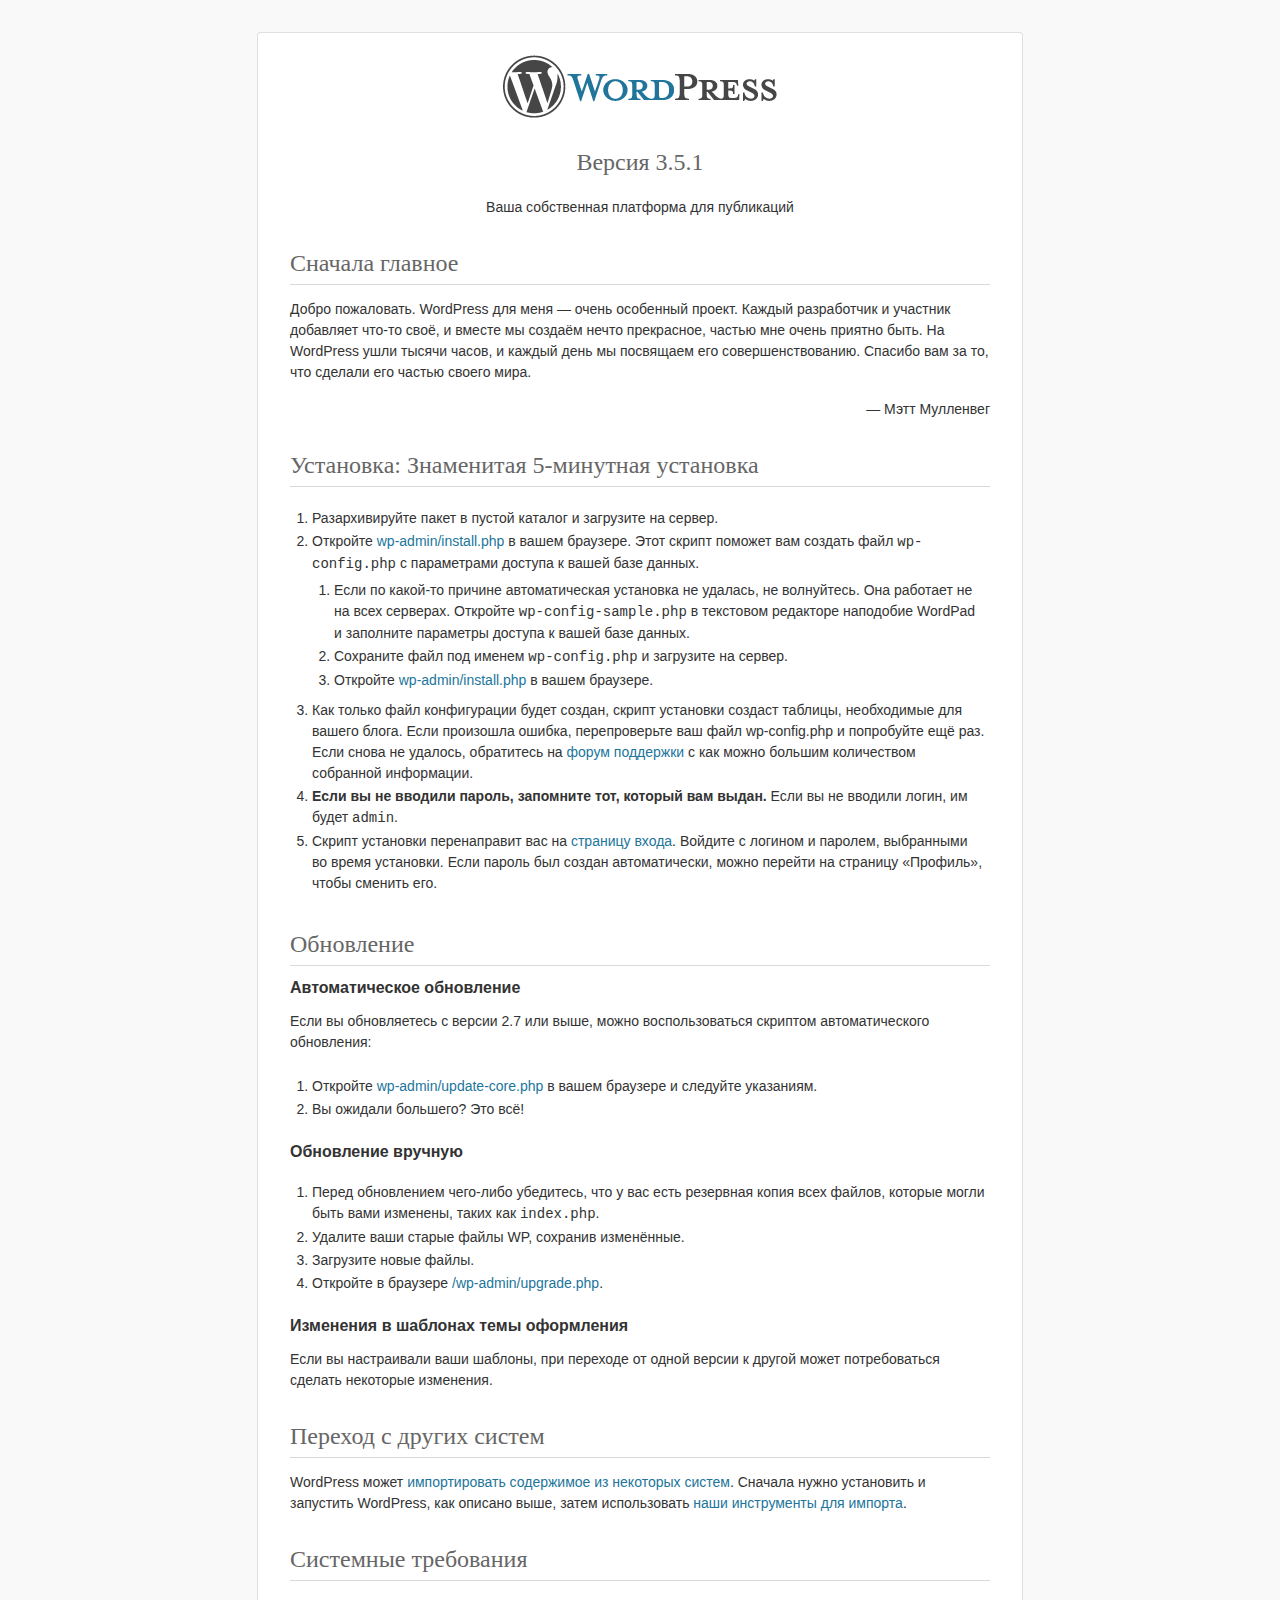
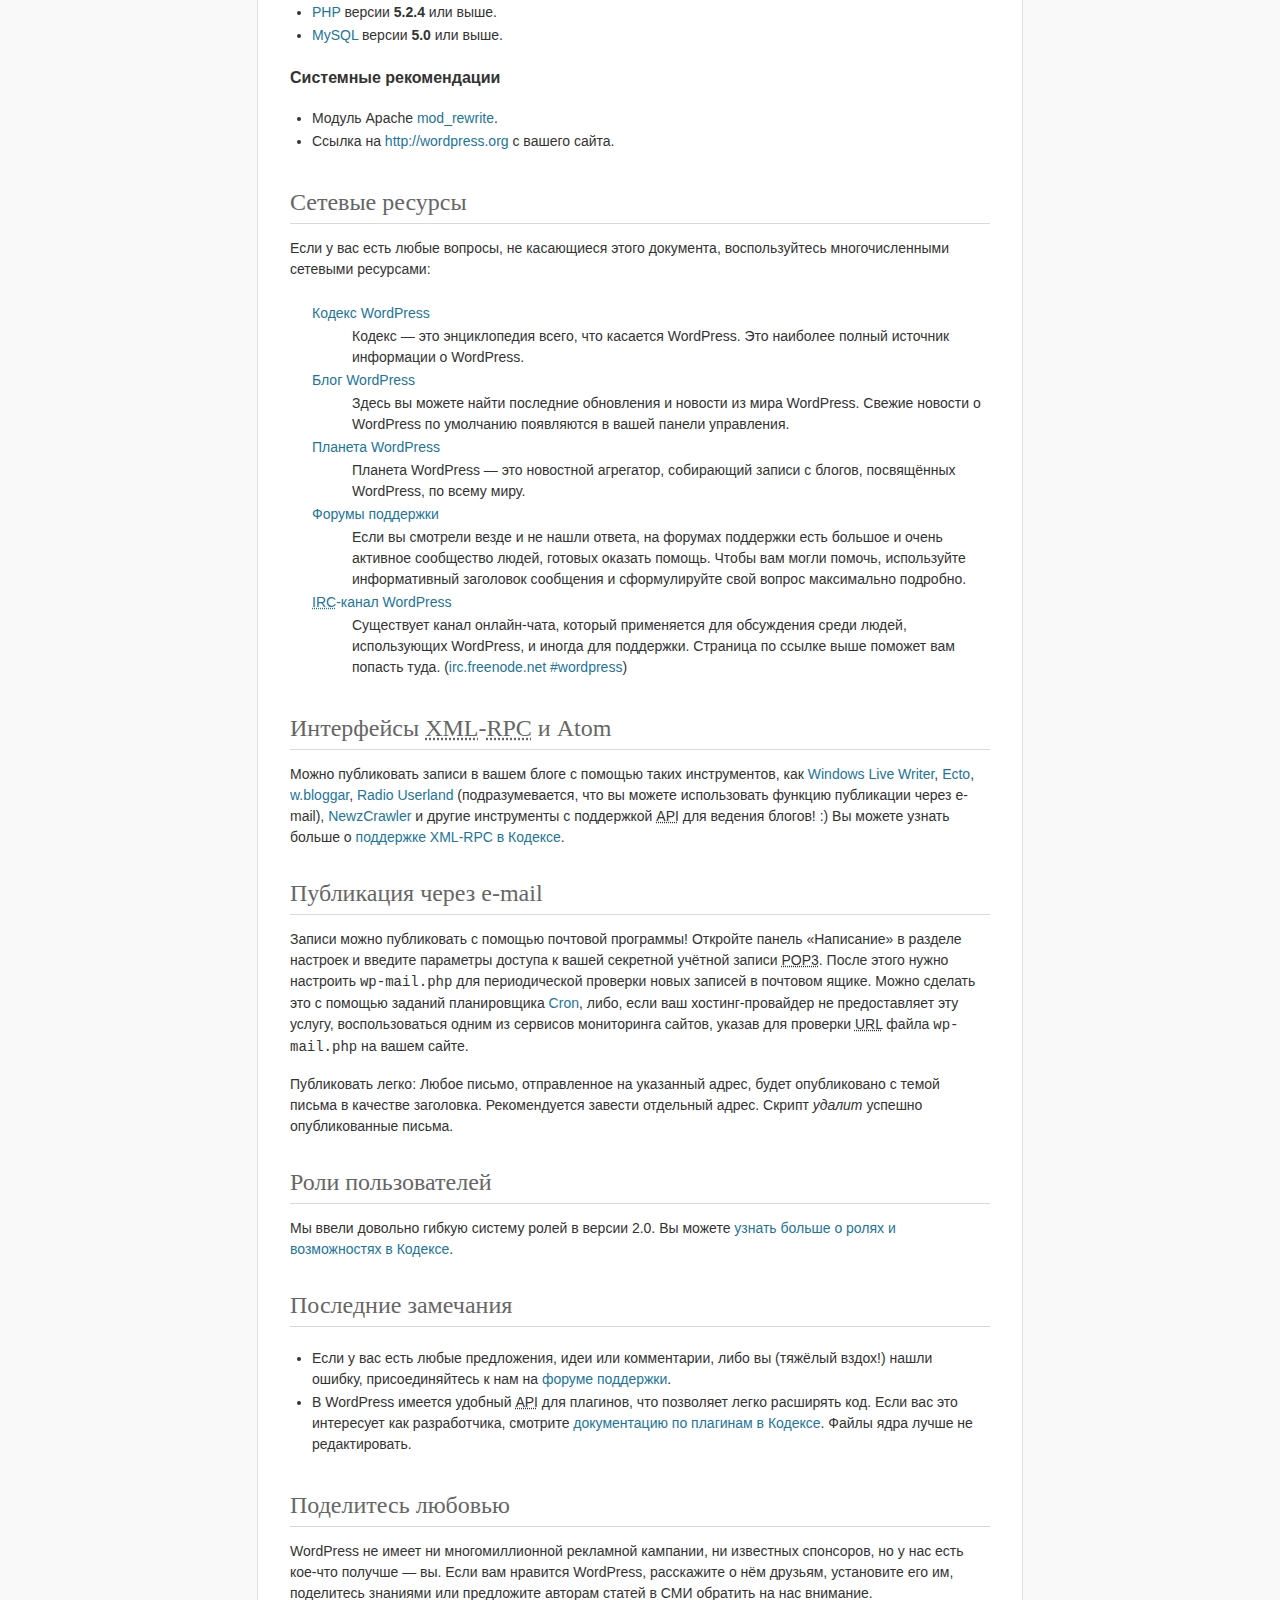
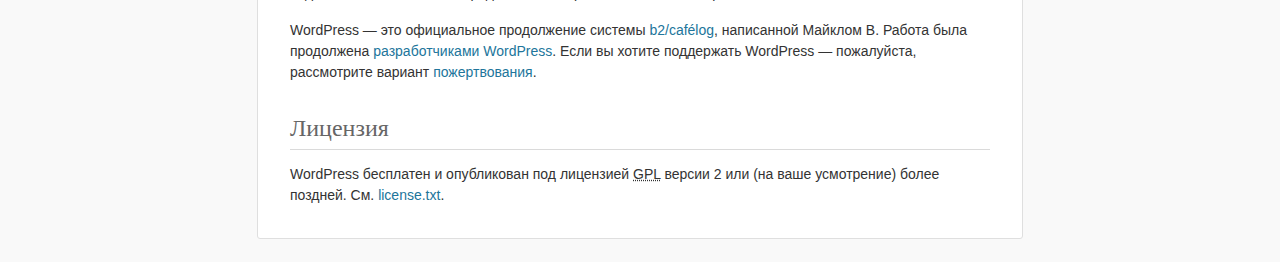
<file: stroika-new/readme.html>
<!DOCTYPE html PUBLIC "-//W3C//DTD XHTML 1.0 Strict//EN" "http://www.w3.org/TR/xhtml1/DTD/xhtml1-strict.dtd">
<html xmlns="http://www.w3.org/1999/xhtml">
<head>
	<meta http-equiv="Content-Type" content="text/html; charset=utf-8" />
	<title>WordPress &#8250; ReadMe</title>
	<link rel="stylesheet" href="wp-admin/css/install.css?ver=20100228" type="text/css" />
</head>
<body>
<h1 id="logo">
	<a href="http://wordpress.org/"><img alt="WordPress" src="wp-admin/images/wordpress-logo.png" /></a>
	<br /> Версия 3.5.1
</h1>
<p style="text-align: center">Ваша собственная платформа для публикаций</p>

<h1>Сначала главное</h1>
<p>Добро пожаловать. WordPress для меня &#8212; очень особенный проект. Каждый разработчик и участник добавляет что-то своё, и вместе мы создаём нечто прекрасное, частью мне очень приятно быть. На WordPress ушли тысячи часов, и каждый день мы посвящаем его совершенствованию. Спасибо вам за то, что сделали его частью своего мира.</p>
<p style="text-align: right">&#8212; Мэтт Мулленвег</p>

<h1>Установка: Знаменитая 5-минутная установка</h1>
<ol>
	<li>Разархивируйте пакет в пустой каталог и загрузите на сервер.</li>
	<li>Откройте <span class="file"><a href="wp-admin/install.php">wp-admin/install.php</a></span> в вашем браузере. Этот скрипт поможет вам создать файл <code>wp-config.php</code> с параметрами доступа к вашей базе данных.
		<ol>
			<li>Если по какой-то причине автоматическая установка не удалась, не волнуйтесь. Она работает не на всех серверах. Откройте <code>wp-config-sample.php</code> в текстовом редакторе наподобие WordPad и заполните параметры доступа к вашей базе данных.</li>
			<li>Сохраните файл под именем <code>wp-config.php</code> и загрузите на сервер.</li>
			<li>Откройте <span class="file"><a href="wp-admin/install.php">wp-admin/install.php</a></span> в вашем браузере.</li>
		</ol>
	</li>
	<li>Как только файл конфигурации будет создан, скрипт установки создаст таблицы, необходимые для вашего блога. Если произошла ошибка, перепроверьте ваш файл <span class="file">wp-config.php</span> и попробуйте ещё раз. Если снова не удалось, обратитесь на <a href="http://ru.forums.wordpress.org/">форум поддержки</a> с как можно большим количеством собранной информации.</li>
	<li><strong>Если вы не вводили пароль, запомните тот, который вам выдан.</strong> Если вы не вводили логин, им будет <code>admin</code>.</li>
	<li> Скрипт установки перенаправит вас на <a href="wp-login.php">страницу входа</a>. Войдите с логином и паролем, выбранными во время установки. Если пароль был создан автоматически, можно перейти на страницу &laquo;Профиль&raquo;, чтобы сменить его.</li>
</ol>

<h1>Обновление</h1>
<h2>Автоматическое обновление</h2>
<p>Если вы обновляетесь с версии 2.7 или выше, можно воспользоваться скриптом автоматического обновления:</p>
<ol>
	<li>Откройте <span class="file"><a href="wp-admin/update-core.php">wp-admin/update-core.php</a></span> в вашем браузере и следуйте указаниям.</li>
	<li>Вы ожидали большего? Это всё!</li>
</ol>

<h2>Обновление вручную</h2>
<ol>
	<li>Перед обновлением чего-либо убедитесь, что у вас есть резервная копия всех файлов, которые могли быть вами изменены, таких как <code>index.php</code>.</li>
	<li>Удалите ваши старые файлы WP, сохранив изменённые.</li>
	<li>Загрузите новые файлы.</li>
	<li>Откройте в браузере <span class="file"><a href="wp-admin/upgrade.php">/wp-admin/upgrade.php</a>.</span></li>
</ol>

<h2>Изменения в шаблонах темы оформления</h2>
<p>Если вы настраивали ваши шаблоны, при переходе от одной версии к другой может потребоваться сделать некоторые изменения.</p>

<h1>Переход с других систем</h1>
<p>WordPress может <a href="http://codex.wordpress.org/Importing_Content">импортировать содержимое из некоторых систем</a>. Сначала нужно установить и запустить WordPress, как описано выше, затем использовать <a href="wp-admin/import.php" title="Импорт в WordPress">наши инструменты для импорта</a>.</p>

<h1>Системные требования</h1>
<ul>
	<li><a href="http://php.net/">PHP</a> версии <strong>5.2.4</strong> или выше.</li>
	<li><a href="http://www.mysql.com/">MySQL</a> версии <strong>5.0</strong> или выше.</li>
</ul>

<h2>Системные рекомендации</h2>
<ul>
	<li>Модуль Apache <a href="http://httpd.apache.org/docs/2.2/mod/mod_rewrite.html">mod_rewrite</a>.</li>
	<li>Ссылка на <a href="http://wordpress.org/">http://wordpress.org</a> c вашего сайта.</li>
</ul>

<h1>Сетевые ресурсы</h1>
<p>Если у вас есть любые вопросы, не касающиеся этого документа, воспользуйтесь многочисленными сетевыми ресурсами:</p>
<dl>
	<dt><a href="http://codex.wordpress.org/Заглавная_страница">Кодекс WordPress</a></dt>
		<dd>Кодекс &#8212; это энциклопедия всего, что касается WordPress. Это наиболее полный источник информации о WordPress.</dd>
	<dt><a href="http://wordpress.org/news/">Блог WordPress</a></dt>
		<dd>Здесь вы можете найти последние обновления и новости из мира WordPress. Свежие новости о WordPress по умолчанию появляются в вашей панели управления.</dd>
	<dt><a href="http://planet.wordpress.org/">Планета WordPress </a></dt>
		<dd>Планета WordPress &#8212; это новостной агрегатор, собирающий записи с блогов, посвящённых WordPress, по всему миру.</dd>
	<dt><a href="http://ru.forums.wordpress.org/">Форумы поддержки</a></dt>
		<dd>Если вы смотрели везде и не нашли ответа, на форумах поддержки есть большое и очень активное сообщество людей, готовых оказать помощь. Чтобы вам могли помочь, используйте информативный заголовок сообщения и сформулируйте свой вопрос максимально подробно.</dd>
	<dt><a href="http://codex.wordpress.org/IRC"><abbr title="Internet Relay Chat">IRC</abbr>-канал WordPress</a></dt>
		<dd>Существует канал онлайн-чата, который применяется для обсуждения среди людей, использующих WordPress, и иногда для поддержки. Страница по ссылке выше поможет вам попасть туда. (<a href="irc://irc.freenode.net/wordpress">irc.freenode.net #wordpress</a>)</dd>
</dl>

<h1>Интерфейсы <abbr title="eXtensible Markup Language">XML</abbr>-<abbr title="Remote Procedure Call">RPC</abbr> и Atom</h1>
<p>Можно публиковать записи в вашем блоге с помощью таких инструментов, как <a href="http://download.live.com/writer">Windows Live Writer</a>, <a href="http://illuminex.com/ecto/">Ecto</a>, <a href="http://bloggar.com/">w.bloggar</a>, <a href="http://radio.userland.com">Radio Userland</a> (подразумевается, что вы можете использовать функцию публикации через e-mail), <a href="http://www.newzcrawler.com/">NewzCrawler</a> и другие инструменты с поддержкой <abbr title="application programming interface">API</abbr> для ведения блогов! :) Вы можете узнать больше о <a href="http://codex.wordpress.org/XML-RPC_Support">поддержке <abbr>XML</abbr>-<abbr>RPC</abbr> в Кодексе</a>.</p>

<h1>Публикация через e-mail</h1>
<p>Записи можно публиковать с помощью почтовой программы! Откройте панель &laquo;Написание&raquo; в разделе настроек и введите параметры доступа к вашей секретной учётной записи <abbr title="Post Office Protocol version 3">POP3</abbr>. После этого нужно настроить <code>wp-mail.php</code> для периодической проверки новых записей в почтовом ящике. Можно сделать это с помощью заданий планировщика <a href="http://en.wikipedia.org/wiki/Cron">Cron</a>, либо, если ваш хостинг-провайдер не предоставляет эту услугу, воспользоваться одним из сервисов мониторинга сайтов, указав для проверки <abbr title="Uniform Resource Locator">URL</abbr> файла <code>wp-mail.php</code> на вашем сайте.</p>
<p>Публиковать легко: Любое письмо, отправленное на указанный адрес, будет опубликовано с темой письма в качестве заголовка. Рекомендуется завести отдельный адрес. Скрипт <em>удалит</em> успешно опубликованные письма.</p>

<h1>Роли пользователей</h1>
<p>Мы ввели довольно гибкую систему ролей в версии 2.0. Вы можете <a href="http://codex.wordpress.org/Roles_and_Capabilities" title="Роли и возможности в WordPress">узнать больше о ролях и возможностях в Кодексе</a>.</p>

<h1>Последние замечания</h1>
<ul>
	<li>Если у вас есть любые предложения, идеи или комментарии, либо вы (тяжёлый вздох!) нашли ошибку, присоединяйтесь к нам на <a href="http://ru.forums.wordpress.org/">форуме поддержки</a>.</li>
	<li>В WordPress имеется удобный <abbr title="application programming interface">API</abbr> для плагинов, что позволяет легко расширять код. Если вас это интересует как разработчика, смотрите <a href="http://codex.wordpress.org/Plugin_API" title="API WordPress для плагинов">документацию по плагинам в Кодексе</a>. Файлы ядра лучше не редактировать.</li>
</ul>

<h1>Поделитесь любовью</h1>
<p>WordPress не имеет ни многомиллионной рекламной кампании, ни известных спонсоров, но у нас есть кое-что получше &#8212; вы. Если вам нравится WordPress, расскажите о нём друзьям, установите его им, поделитесь знаниями или предложите авторам статей в СМИ обратить на нас внимание.</p>

<p>WordPress &#8212; это официальное продолжение системы <a href="http://cafelog.com/">b2/caf&#233;log</a>, написанной Майклом В. Работа была продолжена <a href="http://wordpress.org/about/">разработчиками WordPress</a>. Если вы хотите поддержать WordPress &#8212; пожалуйста, рассмотрите вариант <a href="http://wordpress.org/donate/" title="Пожертвования для WordPress">пожертвования</a>.</p>

<h1>Лицензия</h1>
<p>WordPress бесплатен и опубликован под лицензией <abbr title="GNU General Public License">GPL</abbr> версии 2 или (на ваше усмотрение) более поздней. См. <a href="license.txt">license.txt</a>.</p>

</body>
</html>
</file>
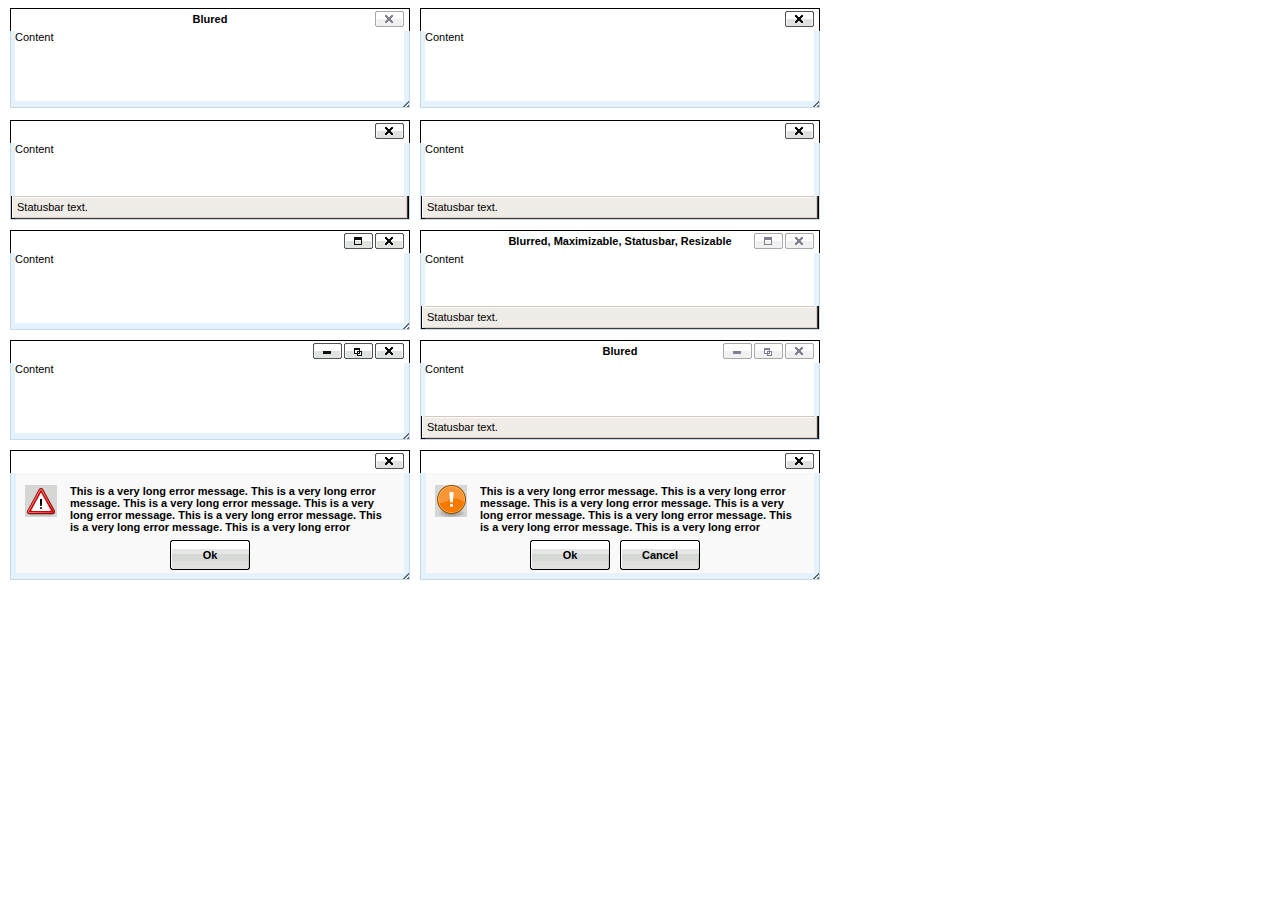
<file: stroika-new/wp-includes/js/tinymce/plugins/inlinepopups/template.htm>
<!-- <!DOCTYPE html PUBLIC "-//W3C//DTD XHTML 1.0 Strict//EN" "http://www.w3.org/TR/xhtml1/DTD/xhtml1-strict.dtd"> -->
<html xmlns="http://www.w3.org/1999/xhtml">
<head>
<title>Template for dialogs</title>
<link rel="stylesheet" type="text/css" href="skins/clearlooks2/window.css?ver=358-20121205" />
</head>
<body>

<div class="mceEditor">
	<div class="clearlooks2" style="width:400px; height:100px; left:10px;">
		<div class="mceWrapper">
			<div class="mceTop">
				<div class="mceLeft"></div>
				<div class="mceCenter"></div>
				<div class="mceRight"></div>
				<span>Blured</span>
			</div>

			<div class="mceMiddle">
				<div class="mceLeft"></div>
				<span>Content</span>
				<div class="mceRight"></div>
			</div>

			<div class="mceBottom">
				<div class="mceLeft"></div>
				<div class="mceCenter"></div>
				<div class="mceRight"></div>
				<span>Statusbar text.</span>
			</div>

			<a class="mceMove" href="#"></a>
			<a class="mceMin" href="#"></a>
			<a class="mceMax" href="#"></a>
			<a class="mceMed" href="#"></a>
			<a class="mceClose" href="#"></a>
			<a class="mceResize mceResizeN" href="#"></a>
			<a class="mceResize mceResizeS" href="#"></a>
			<a class="mceResize mceResizeW" href="#"></a>
			<a class="mceResize mceResizeE" href="#"></a>
			<a class="mceResize mceResizeNW" href="#"></a>
			<a class="mceResize mceResizeNE" href="#"></a>
			<a class="mceResize mceResizeSW" href="#"></a>
			<a class="mceResize mceResizeSE" href="#"></a>
		</div>
	</div>

	<div class="clearlooks2" style="width:400px; height:100px; left:420px;">
		<div class="mceWrapper mceMovable mceFocus">
			<div class="mceTop">
				<div class="mceLeft"></div>
				<div class="mceCenter"></div>
				<div class="mceRight"></div>
				<span>Focused</span>
			</div>

			<div class="mceMiddle">
				<div class="mceLeft"></div>
				<span>Content</span>
				<div class="mceRight"></div>
			</div>

			<div class="mceBottom">
				<div class="mceLeft"></div>
				<div class="mceCenter"></div>
				<div class="mceRight"></div>
				<span>Statusbar text.</span>
			</div>

			<a class="mceMove" href="#"></a>
			<a class="mceMin" href="#"></a>
			<a class="mceMax" href="#"></a>
			<a class="mceMed" href="#"></a>
			<a class="mceClose" href="#"></a>
			<a class="mceResize mceResizeN" href="#"></a>
			<a class="mceResize mceResizeS" href="#"></a>
			<a class="mceResize mceResizeW" href="#"></a>
			<a class="mceResize mceResizeE" href="#"></a>
			<a class="mceResize mceResizeNW" href="#"></a>
			<a class="mceResize mceResizeNE" href="#"></a>
			<a class="mceResize mceResizeSW" href="#"></a>
			<a class="mceResize mceResizeSE" href="#"></a>
		</div>
	</div>

	<div class="clearlooks2" style="width:400px; height:100px; left:10px; top:120px;">
		<div class="mceWrapper mceMovable mceFocus mceStatusbar">
			<div class="mceTop">
				<div class="mceLeft"></div>
				<div class="mceCenter"></div>
				<div class="mceRight"></div>
				<span>Statusbar</span>
			</div>

			<div class="mceMiddle">
				<div class="mceLeft"></div>
				<span>Content</span>
				<div class="mceRight"></div>
			</div>

			<div class="mceBottom">
				<div class="mceLeft"></div>
				<div class="mceCenter"></div>
				<div class="mceRight"></div>
				<span>Statusbar text.</span>
			</div>

			<a class="mceMove" href="#"></a>
			<a class="mceMin" href="#"></a>
			<a class="mceMax" href="#"></a>
			<a class="mceMed" href="#"></a>
			<a class="mceClose" href="#"></a>
			<a class="mceResize mceResizeN" href="#"></a>
			<a class="mceResize mceResizeS" href="#"></a>
			<a class="mceResize mceResizeW" href="#"></a>
			<a class="mceResize mceResizeE" href="#"></a>
			<a class="mceResize mceResizeNW" href="#"></a>
			<a class="mceResize mceResizeNE" href="#"></a>
			<a class="mceResize mceResizeSW" href="#"></a>
			<a class="mceResize mceResizeSE" href="#"></a>
		</div>
	</div>

	<div class="clearlooks2" style="width:400px; height:100px; left:420px; top:120px;">
		<div class="mceWrapper mceMovable mceFocus mceStatusbar mceResizable">
			<div class="mceTop">
				<div class="mceLeft"></div>
				<div class="mceCenter"></div>
				<div class="mceRight"></div>
				<span>Statusbar, Resizable</span>
			</div>

			<div class="mceMiddle">
				<div class="mceLeft"></div>
				<span>Content</span>
				<div class="mceRight"></div>
			</div>

			<div class="mceBottom">
				<div class="mceLeft"></div>
				<div class="mceCenter"></div>
				<div class="mceRight"></div>
				<span>Statusbar text.</span>
			</div>

			<a class="mceMove" href="#"></a>
			<a class="mceMin" href="#"></a>
			<a class="mceMax" href="#"></a>
			<a class="mceMed" href="#"></a>
			<a class="mceClose" href="#"></a>
			<a class="mceResize mceResizeN" href="#"></a>
			<a class="mceResize mceResizeS" href="#"></a>
			<a class="mceResize mceResizeW" href="#"></a>
			<a class="mceResize mceResizeE" href="#"></a>
			<a class="mceResize mceResizeNW" href="#"></a>
			<a class="mceResize mceResizeNE" href="#"></a>
			<a class="mceResize mceResizeSW" href="#"></a>
			<a class="mceResize mceResizeSE" href="#"></a>
		</div>
	</div>

	<div class="clearlooks2" style="width:400px; height:100px; left:10px; top:230px;">
		<div class="mceWrapper mceMovable mceFocus mceResizable mceMaximizable">
			<div class="mceTop">
				<div class="mceLeft"></div>
				<div class="mceCenter"></div>
				<div class="mceRight"></div>
				<span>Resizable, Maximizable</span>
			</div>

			<div class="mceMiddle">
				<div class="mceLeft"></div>
				<span>Content</span>
				<div class="mceRight"></div>
			</div>

			<div class="mceBottom">
				<div class="mceLeft"></div>
				<div class="mceCenter"></div>
				<div class="mceRight"></div>
				<span>Statusbar text.</span>
			</div>

			<a class="mceMove" href="#"></a>
			<a class="mceMin" href="#"></a>
			<a class="mceMax" href="#"></a>
			<a class="mceMed" href="#"></a>
			<a class="mceClose" href="#"></a>
			<a class="mceResize mceResizeN" href="#"></a>
			<a class="mceResize mceResizeS" href="#"></a>
			<a class="mceResize mceResizeW" href="#"></a>
			<a class="mceResize mceResizeE" href="#"></a>
			<a class="mceResize mceResizeNW" href="#"></a>
			<a class="mceResize mceResizeNE" href="#"></a>
			<a class="mceResize mceResizeSW" href="#"></a>
			<a class="mceResize mceResizeSE" href="#"></a>
		</div>
	</div>

	<div class="clearlooks2" style="width:400px; height:100px; left:420px; top:230px;">
		<div class="mceWrapper mceMovable mceStatusbar mceResizable mceMaximizable">
			<div class="mceTop">
				<div class="mceLeft"></div>
				<div class="mceCenter"></div>
				<div class="mceRight"></div>
				<span>Blurred, Maximizable, Statusbar, Resizable</span>
			</div>

			<div class="mceMiddle">
				<div class="mceLeft"></div>
				<span>Content</span>
				<div class="mceRight"></div>
			</div>

			<div class="mceBottom">
				<div class="mceLeft"></div>
				<div class="mceCenter"></div>
				<div class="mceRight"></div>
				<span>Statusbar text.</span>
			</div>

			<a class="mceMove" href="#"></a>
			<a class="mceMin" href="#"></a>
			<a class="mceMax" href="#"></a>
			<a class="mceMed" href="#"></a>
			<a class="mceClose" href="#"></a>
			<a class="mceResize mceResizeN" href="#"></a>
			<a class="mceResize mceResizeS" href="#"></a>
			<a class="mceResize mceResizeW" href="#"></a>
			<a class="mceResize mceResizeE" href="#"></a>
			<a class="mceResize mceResizeNW" href="#"></a>
			<a class="mceResize mceResizeNE" href="#"></a>
			<a class="mceResize mceResizeSW" href="#"></a>
			<a class="mceResize mceResizeSE" href="#"></a>
		</div>
	</div>

	<div class="clearlooks2" style="width:400px; height:100px; left:10px; top:340px;">
		<div class="mceWrapper mceMovable mceFocus mceResizable mceMaximized mceMinimizable mceMaximizable">
			<div class="mceTop">
				<div class="mceLeft"></div>
				<div class="mceCenter"></div>
				<div class="mceRight"></div>
				<span>Maximized, Maximizable, Minimizable</span>
			</div>

			<div class="mceMiddle">
				<div class="mceLeft"></div>
				<span>Content</span>
				<div class="mceRight"></div>
			</div>

			<div class="mceBottom">
				<div class="mceLeft"></div>
				<div class="mceCenter"></div>
				<div class="mceRight"></div>
				<span>Statusbar text.</span>
			</div>

			<a class="mceMove" href="#"></a>
			<a class="mceMin" href="#"></a>
			<a class="mceMax" href="#"></a>
			<a class="mceMed" href="#"></a>
			<a class="mceClose" href="#"></a>
			<a class="mceResize mceResizeN" href="#"></a>
			<a class="mceResize mceResizeS" href="#"></a>
			<a class="mceResize mceResizeW" href="#"></a>
			<a class="mceResize mceResizeE" href="#"></a>
			<a class="mceResize mceResizeNW" href="#"></a>
			<a class="mceResize mceResizeNE" href="#"></a>
			<a class="mceResize mceResizeSW" href="#"></a>
			<a class="mceResize mceResizeSE" href="#"></a>
		</div>
	</div>

	<div class="clearlooks2" style="width:400px; height:100px; left:420px; top:340px;">
		<div class="mceWrapper mceMovable mceStatusbar mceResizable mceMaximized mceMinimizable mceMaximizable">
			<div class="mceTop">
				<div class="mceLeft"></div>
				<div class="mceCenter"></div>
				<div class="mceRight"></div>
				<span>Blured</span>
			</div>

			<div class="mceMiddle">
				<div class="mceLeft"></div>
				<span>Content</span>
				<div class="mceRight"></div>
			</div>

			<div class="mceBottom">
				<div class="mceLeft"></div>
				<div class="mceCenter"></div>
				<div class="mceRight"></div>
				<span>Statusbar text.</span>
			</div>

			<a class="mceMove" href="#"></a>
			<a class="mceMin" href="#"></a>
			<a class="mceMax" href="#"></a>
			<a class="mceMed" href="#"></a>
			<a class="mceClose" href="#"></a>
			<a class="mceResize mceResizeN" href="#"></a>
			<a class="mceResize mceResizeS" href="#"></a>
			<a class="mceResize mceResizeW" href="#"></a>
			<a class="mceResize mceResizeE" href="#"></a>
			<a class="mceResize mceResizeNW" href="#"></a>
			<a class="mceResize mceResizeNE" href="#"></a>
			<a class="mceResize mceResizeSW" href="#"></a>
			<a class="mceResize mceResizeSE" href="#"></a>
		</div>
	</div>

	<div class="clearlooks2" style="width:400px; height:130px; left:10px; top:450px;">
		<div class="mceWrapper mceMovable mceFocus mceModal mceAlert">
			<div class="mceTop">
				<div class="mceLeft"></div>
				<div class="mceCenter"></div>
				<div class="mceRight"></div>
				<span>Alert</span>
			</div>

			<div class="mceMiddle">
				<div class="mceLeft"></div>
				<span>
					This is a very long error message. This is a very long error message.
					This is a very long error message. This is a very long error message.
					This is a very long error message. This is a very long error message.
					This is a very long error message. This is a very long error message.
					This is a very long error message. This is a very long error message.
					This is a very long error message. This is a very long error message.
				</span>
				<div class="mceRight"></div>
				<div class="mceIcon"></div>
			</div>

			<div class="mceBottom">
				<div class="mceLeft"></div>
				<div class="mceCenter"></div>
				<div class="mceRight"></div>
			</div>

			<a class="mceMove" href="#"></a>
			<a class="mceButton mceOk" href="#">Ok</a>
			<a class="mceClose" href="#"></a>
		</div>
	</div>

	<div class="clearlooks2" style="width:400px; height:130px; left:420px; top:450px;">
		<div class="mceWrapper mceMovable mceFocus mceModal mceConfirm">
			<div class="mceTop">
				<div class="mceLeft"></div>
				<div class="mceCenter"></div>
				<div class="mceRight"></div>
				<span>Confirm</span>
			</div>

			<div class="mceMiddle">
				<div class="mceLeft"></div>
				<span>
					This is a very long error message. This is a very long error message.
					This is a very long error message. This is a very long error message.
					This is a very long error message. This is a very long error message.
					This is a very long error message. This is a very long error message.
					This is a very long error message. This is a very long error message.
					This is a very long error message. This is a very long error message.
					</span>
				<div class="mceRight"></div>
				<div class="mceIcon"></div>
			</div>

			<div class="mceBottom">
				<div class="mceLeft"></div>
				<div class="mceCenter"></div>
				<div class="mceRight"></div>
			</div>

			<a class="mceMove" href="#"></a>
			<a class="mceButton mceOk" href="#">Ok</a>
			<a class="mceButton mceCancel" href="#">Cancel</a>
			<a class="mceClose" href="#"></a>
		</div>
	</div>
</div>

</body>
</html>
</file>
<file: stroika-new/wp-admin/css/install.css>
html {
	background: #f9f9f9;
}

body {
	background: #fff;
	color: #333;
	font-family: sans-serif;
	margin: 2em auto;
	padding: 1em 2em;
	-webkit-border-radius: 3px;
	border-radius: 3px;
	border: 1px solid #dfdfdf;
	max-width: 700px;
}

a {
	color: #21759b;
	text-decoration: none;
}

a:hover {
	color: #d54e21;
}

h1 {
	border-bottom: 1px solid #dadada;
	clear: both;
	color: #666;
	font: 24px Georgia, "Times New Roman", Times, serif;
	margin: 30px 0 0 0;
	padding: 0;
	padding-bottom: 7px;
}

h2 {
	font-size: 16px;
}

p, li, dd, dt {
	padding-bottom: 2px;
	font-size: 14px;
	line-height: 1.5;
}

code, .code {
	font-size: 14px;
}

ul, ol, dl {
	padding: 5px 5px 5px 22px;
}

a img {
	border:0
}
abbr {
	border: 0;
	font-variant: normal;
}
#logo {
	margin: 6px 0 14px 0;
	border-bottom: none;
	text-align:center
}
#logo a {
	background-image: url('../images/wordpress-logo.png?ver=20120216');
	background-size: 274px 63px;
	background-position: top center;
	background-repeat: no-repeat;
	height: 67px;
	text-indent: -9999px;
	outline: none;
	overflow: hidden;
	display: block;
}
@media print,
  (-o-min-device-pixel-ratio: 5/4),
  (-webkit-min-device-pixel-ratio: 1.25),
  (min-resolution: 120dpi) {
	#logo a {
		background-image: url('../images/wordpress-logo-2x.png?ver=20120412');
		background-size: 274px 63px;
	}
}
.step {
	margin: 20px 0 15px;
}
.step, th {
	text-align: left;
	padding: 0;
}
.step .button-large {
	font-size: 14px;
}
textarea {
	border: 1px solid #dfdfdf;
	-webkit-border-radius: 3px;
	border-radius: 3px;
	font-family: sans-serif;
	width:  695px;
}

.form-table {
	border-collapse: collapse;
	margin-top: 1em;
	width: 100%;
}

.form-table td {
	margin-bottom: 9px;
	padding: 10px 20px 10px 0;
	border-bottom: 8px solid #fff;
	font-size: 14px;
	vertical-align: top
}

.form-table th {
	font-size: 14px;
	text-align: left;
	padding: 16px 20px 10px 0;
	border-bottom: 8px solid #fff;
	width: 140px;
	vertical-align: top;
}

.form-table code {
	line-height: 18px;
	font-size: 14px;
}

.form-table p {
	margin: 4px 0 0 0;
	font-size: 11px;
}

.form-table input {
	line-height: 20px;
	font-size: 15px;
	padding: 2px;
	border: 1px #dfdfdf solid;
	-webkit-border-radius: 3px;
	border-radius: 3px;
	font-family: sans-serif;
}

.form-table input[type=text],
.form-table input[type=password] {
	width: 206px;
}

.form-table th p {
	font-weight: normal;
}

.form-table.install-success td {
	vertical-align: middle;
	padding: 16px 20px 10px 0;
}

.form-table.install-success td p {
	margin: 0;
	font-size: 14px;
}

.form-table.install-success td code {
	margin: 0;
	font-size: 18px;
}

#error-page {
	margin-top: 50px;
}

#error-page p {
	font-size: 14px;
	line-height: 18px;
	margin: 25px 0 20px;
}

#error-page code, .code {
	font-family: Consolas, Monaco, monospace;
}

#pass-strength-result {
	background-color: #eee;
	border-color: #ddd !important;
	border-style: solid;
	border-width: 1px;
	margin: 5px 5px 5px 0;
	padding: 5px;
	text-align: center;
	width: 200px;
	display: none;
}

#pass-strength-result.bad {
	background-color: #ffb78c;
	border-color: #ff853c !important;
}

#pass-strength-result.good {
	background-color: #ffec8b;
	border-color: #ffcc00 !important;
}

#pass-strength-result.short {
	background-color: #ffa0a0;
	border-color: #f04040 !important;
}

#pass-strength-result.strong {
	background-color: #c3ff88;
	border-color: #8dff1c !important;
}

.message {
	border: 1px solid #e6db55;
	padding: 0.3em 0.6em;
	margin: 5px 0 15px;
	background-color: #ffffe0;
}

/* install-rtl */
body.rtl {
	font-family: Tahoma, arial;
}

.rtl h1 {
	font-family: arial;
	margin: 5px -4px 0 0;
}

.rtl ul,
.rtl ol {
	padding: 5px 22px 5px 5px;
}

.rtl .step,
.rtl th,
.rtl .form-table th {
	text-align: right;
}

.rtl .submit input,
.rtl .button,
.rtl .button-secondary {
	margin-right: 0;
}

.rtl #dbname,
.rtl #uname,
.rtl #pwd,
.rtl #dbhost,
.rtl #prefix,
.rtl #user_login,
.rtl #admin_email,
.rtl #pass1,
.rtl #pass2 {
	direction: ltr;
}
</file>
<file: stroika-new/wp-includes/js/tinymce/plugins/inlinepopups/skins/clearlooks2/window.css>
/* Clearlooks 2 */

/* Reset */
.clearlooks2, .clearlooks2 div, .clearlooks2 span, .clearlooks2 a {vertical-align:baseline; text-align:left; position:absolute; border:0; padding:0; margin:0; background:transparent; font-family:Arial,Verdana; font-size:11px; color:#000; text-decoration:none; font-weight:normal; width:auto; height:auto; overflow:hidden; display:block}

/* General */
.clearlooks2 {position:absolute; direction:ltr}
.clearlooks2 .mceWrapper {position:static}
.mceEventBlocker {position:fixed; left:0; top:0; background:url(img/horizontal.gif) no-repeat 0 -75px; width:100%; height:100%}
.clearlooks2 .mcePlaceHolder {border:1px solid #000; background:#888; top:0; left:0; opacity:0.5; -ms-filter:'alpha(opacity=50)'; filter:alpha(opacity=50)}
.clearlooks2_modalBlocker {position:fixed; left:0; top:0; width:100%; height:100%; background:#FFF; opacity:0.6; -ms-filter:'alpha(opacity=60)'; filter:alpha(opacity=60); display:none}

/* Top */
.clearlooks2 .mceTop, 
.clearlooks2 .mceTop div {
	top:0; 
	width:100%; 
	height:23px
}
.clearlooks2 .mceTop .mceLeft {
	width:55%; 
	background-image: none;
	border-style: solid none none solid;
	border-width: 1px;
}
.clearlooks2 .mceTop .mceCenter {
}
.clearlooks2 .mceTop .mceRight {
	right:0; 
	width:55%; 
	height:23px; 
	background-image: none;
	border-style: solid solid none none;
	border-width: 1px;
}
.clearlooks2 .mceTop span {
	width:100%;
	font: 12px/20px bold "Lucida Grande","Lucida Sans Unicode",Tahoma,Verdana,sans-serif;
	text-align:center; 
	vertical-align:middle; 
	line-height:23px; 
	font-weight:bold;
}
.clearlooks2 .mceFocus .mceTop .mceLeft {
	background-image: none;
	border-style: solid none none solid;
	border-width: 1px;
}
.clearlooks2 .mceFocus .mceTop .mceCenter {
}
.clearlooks2 .mceFocus .mceTop .mceRight {
	background-image: none;
	border-style: solid solid none none;
	border-width: 1px;
}
.clearlooks2 .mceFocus .mceTop span {
color:#FFF
}

/* Middle */
.clearlooks2 .mceMiddle, .clearlooks2 .mceMiddle div {top:0}
.clearlooks2 .mceMiddle {width:100%; height:100%; clip:rect(23px auto auto auto)}
.clearlooks2 .mceMiddle .mceLeft {left:0; width:5px; height:100%; background:#E4F2FD;border-left:1px solid #c6d9e9}
.clearlooks2 .mceMiddle span {top:23px; left:5px; width:100%; height:100%; background:#FFF}
.clearlooks2 .mceMiddle .mceRight {right:0; width:5px; height:100%; background:#E4F2FD;border-right:1px solid #c6d9e9}

/* Bottom */
.clearlooks2 .mceBottom, .clearlooks2 .mceBottom div {height:6px}
.clearlooks2 .mceBottom {left:0; bottom:0; width:100%;background:#E4F2FD;border-bottom:1px solid #c6d9e9}
.clearlooks2 .mceBottom div {top:0}
.clearlooks2 .mceBottom .mceLeft {left:0; width:5px; background:#E4F2FD  ;border-left:1px solid #c6d9e9}
.clearlooks2 .mceBottom .mceCenter {left:5px; width:100%}
.clearlooks2 .mceBottom .mceRight {right:0; width:6px; background:#E4F2FD url(img/drag.gif) no-repeat;border-right:1px solid #c6d9e9}
.clearlooks2 .mceBottom span {display:none}
.clearlooks2 .mceStatusbar .mceBottom, .clearlooks2 .mceStatusbar .mceBottom div {height:23px}
.clearlooks2 .mceStatusbar .mceBottom .mceLeft {background:url(img/corners.gif) -29px 0}
.clearlooks2 .mceStatusbar .mceBottom .mceCenter {background:url(img/horizontal.gif) 0 -52px}
.clearlooks2 .mceStatusbar .mceBottom .mceRight {background:url(img/corners.gif) -24px 0}
.clearlooks2 .mceStatusbar .mceBottom span {display:block; left:7px; font-family:Arial, Verdana; font-size:11px; line-height:23px}

/* Actions */
.clearlooks2 a {width:29px; height:16px; top:3px;}
.clearlooks2 .mceClose {right:6px; background:url(img/buttons.gif) -87px 0}
.clearlooks2 .mceMin {display:none; right:68px; background:url(img/buttons.gif) 0 0}
.clearlooks2 .mceMed {display:none; right:37px; background:url(img/buttons.gif) -29px 0}
.clearlooks2 .mceMax {display:none; right:37px; background:url(img/buttons.gif) -58px 0}
.clearlooks2 .mceMove {display:none;width:100%;cursor:move;background:url(img/corners.gif) no-repeat -100px -100px}
.clearlooks2 .mceMovable .mceMove {display:block}
.clearlooks2 .mceFocus .mceClose {right:6px; background:url(img/buttons.gif) -87px -16px}
.clearlooks2 .mceFocus .mceMin {right:68px; background:url(img/buttons.gif) 0 -16px}
.clearlooks2 .mceFocus .mceMed {right:37px; background:url(img/buttons.gif) -29px -16px}
.clearlooks2 .mceFocus .mceMax {right:37px; background:url(img/buttons.gif) -58px -16px}
.clearlooks2 .mceFocus .mceClose:hover {right:6px; background:url(img/buttons.gif) -87px -32px}
.clearlooks2 .mceFocus .mceClose:hover {right:6px; background:url(img/buttons.gif) -87px -32px}
.clearlooks2 .mceFocus .mceMin:hover {right:68px; background:url(img/buttons.gif) 0 -32px}
.clearlooks2 .mceFocus .mceMed:hover {right:37px; background:url(img/buttons.gif) -29px -32px}
.clearlooks2 .mceFocus .mceMax:hover {right:37px; background:url(img/buttons.gif) -58px -32px}

/* Resize */
.clearlooks2 .mceResize {top:auto; left:auto; display:none; width:5px; height:5px; background:url(img/horizontal.gif) no-repeat 0 -75px}
.clearlooks2 .mceResizable .mceResize {display:block}
.clearlooks2 .mceResizable .mceMin, .clearlooks2 .mceMax {display:none}
.clearlooks2 .mceMinimizable .mceMin {display:block}
.clearlooks2 .mceMaximizable .mceMax {display:block}
.clearlooks2 .mceMaximized .mceMed {display:block}
.clearlooks2 .mceMaximized .mceMax {display:none}
.clearlooks2 a.mceResizeN {top:0; left:0; width:100%; cursor:n-resize}
.clearlooks2 a.mceResizeNW {top:0; left:0; cursor:nw-resize}
.clearlooks2 a.mceResizeNE {top:0; right:0; cursor:ne-resize}
.clearlooks2 a.mceResizeW {top:0; left:0; height:100%; cursor:w-resize;}
.clearlooks2 a.mceResizeE {top:0; right:0; height:100%; cursor:e-resize}
.clearlooks2 a.mceResizeS {bottom:0; left:0; width:100%; cursor:s-resize}
.clearlooks2 a.mceResizeSW {bottom:0; left:0; cursor:sw-resize}
.clearlooks2 a.mceResizeSE {bottom:0; right:0; cursor:se-resize}

/* Alert/Confirm */
.clearlooks2 .mceButton {font-weight:bold; bottom:10px; width:80px; height:30px; background:url(img/button.gif); line-height:30px; vertical-align:middle; text-align:center; outline:0}
.clearlooks2 .mceMiddle .mceIcon {left:15px; top:35px; width:32px; height:32px}
.clearlooks2 .mceAlert .mceMiddle span, .clearlooks2 .mceConfirm .mceMiddle span {background:transparent;left:60px; top:35px; width:320px; height:50px; font-weight:bold; overflow:auto; white-space:normal}
.clearlooks2 a:hover {font-weight:bold;}
.clearlooks2 .mceAlert .mceMiddle, .clearlooks2 .mceConfirm .mceMiddle {background:#F9F9F9}
.clearlooks2 .mceAlert .mceOk {left:50%; top:auto; margin-left: -40px}
.clearlooks2 .mceAlert .mceIcon {background:url(img/alert.gif)}
.clearlooks2 .mceConfirm .mceOk {left:50%; top:auto; margin-left: -90px}
.clearlooks2 .mceConfirm .mceCancel {left:50%; top:auto}
.clearlooks2 .mceConfirm .mceIcon {background:url(img/confirm.gif)}
</file>
